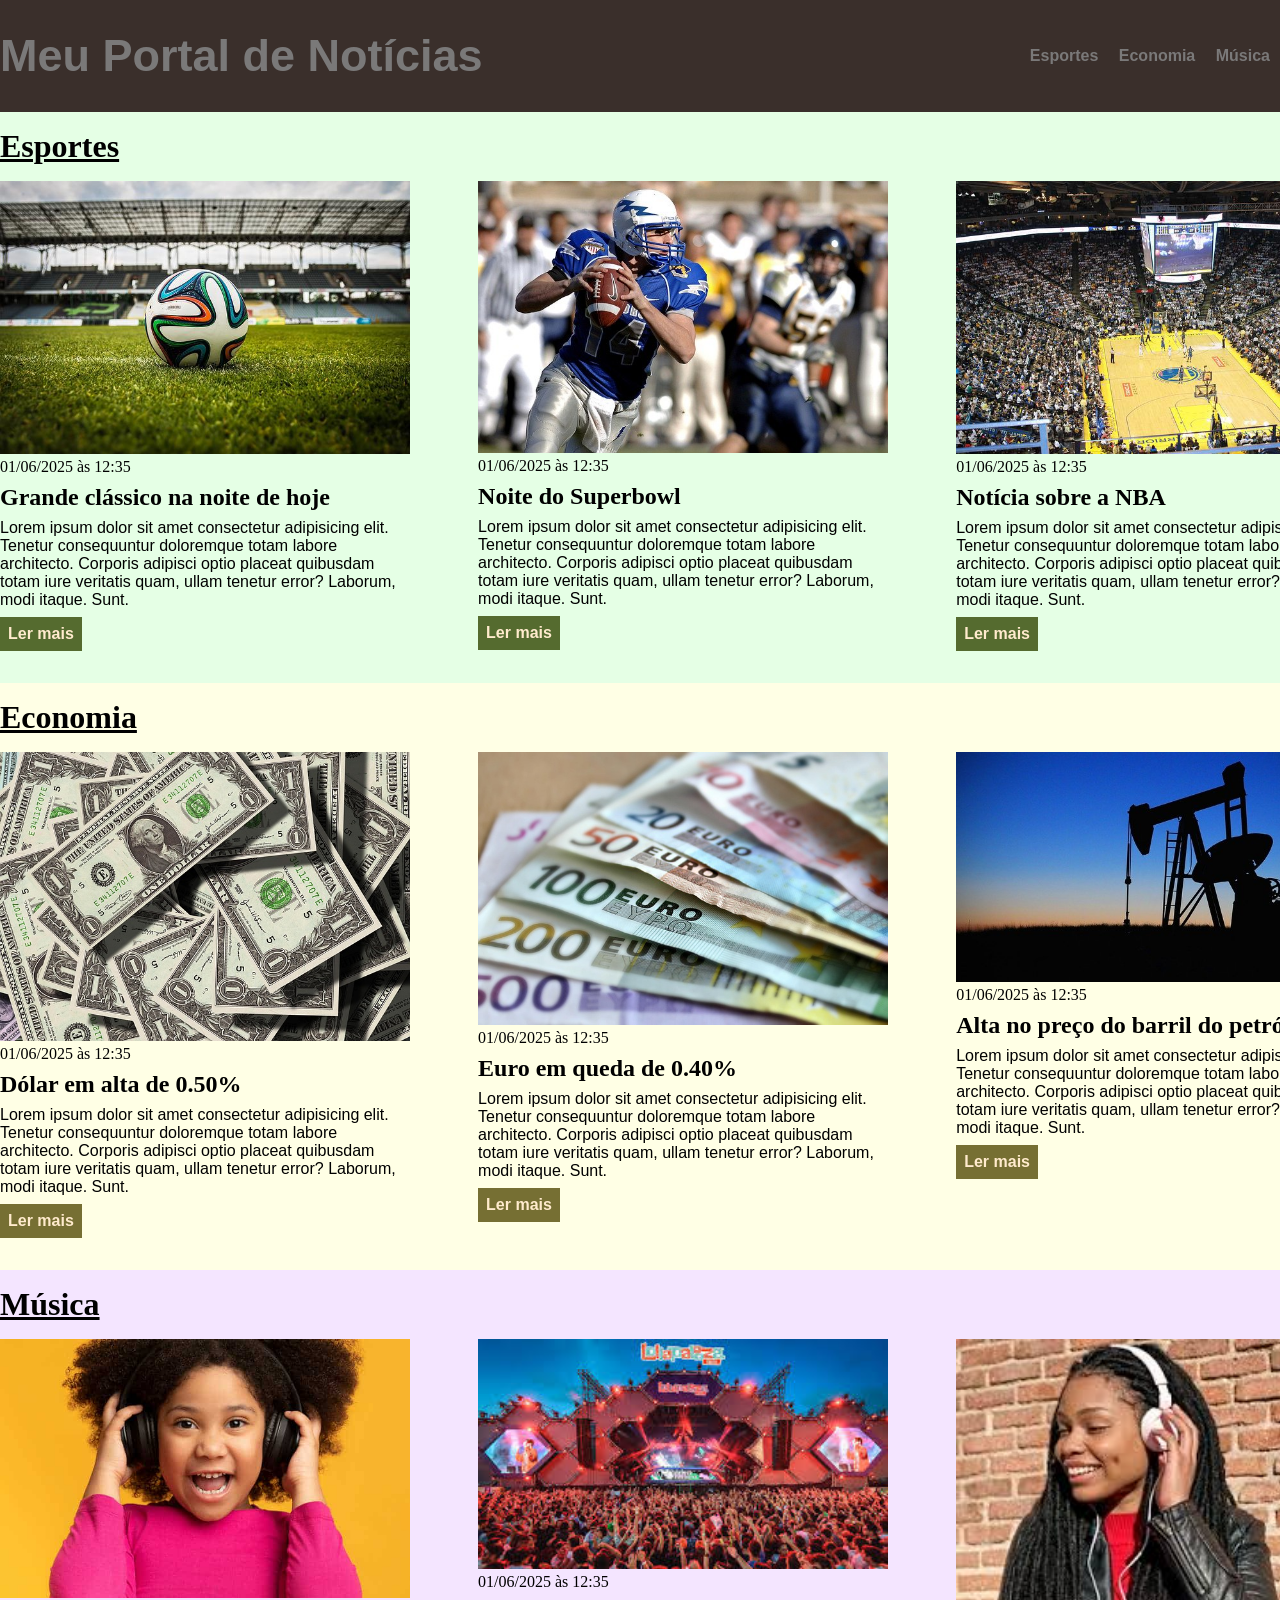
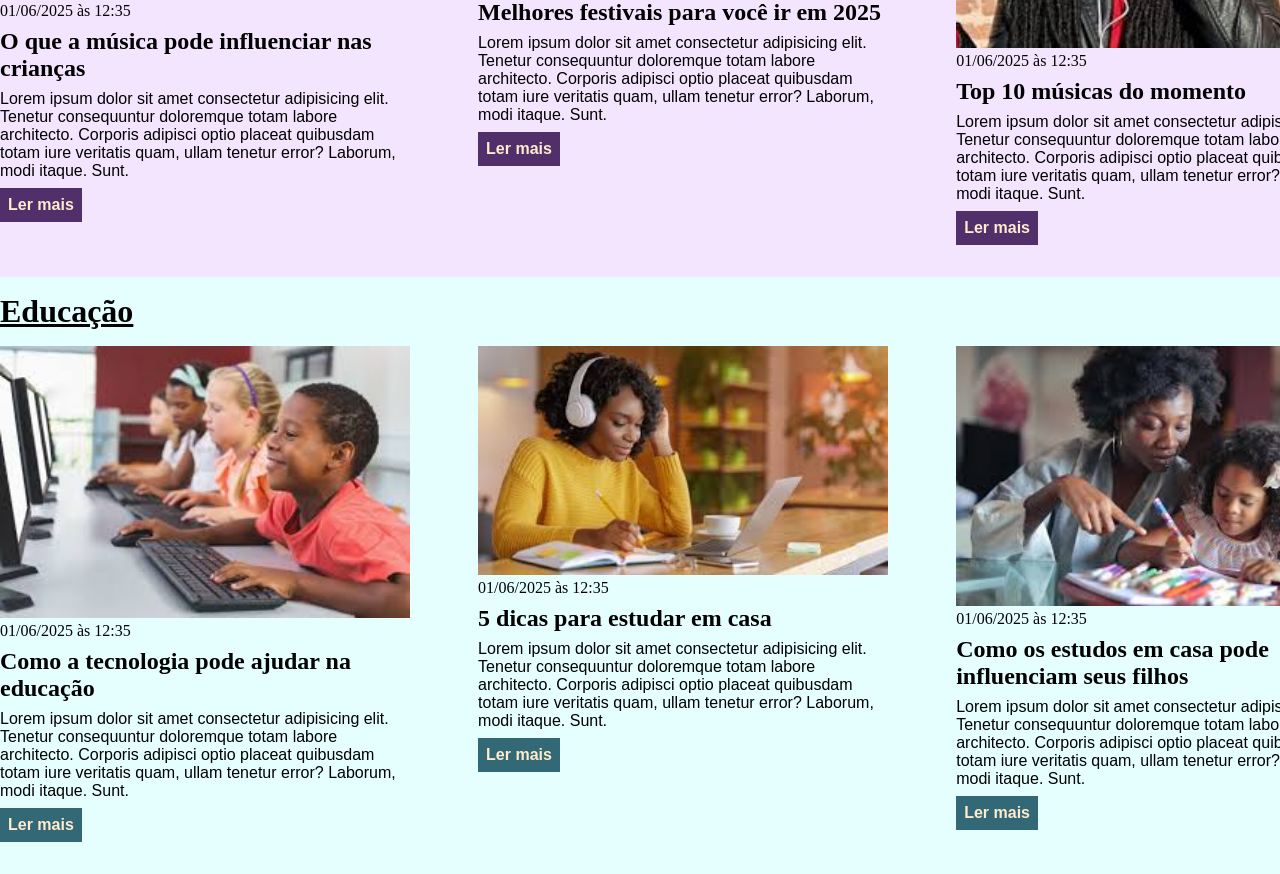
<file: Exercicio_CSS/index.html>
<!DOCTYPE html>
<html lang="pt-BR">
<head>
    <meta charset="UTF-8">
    <meta http-equiv="X-UA-Compatible" content="IE=edge">
    <meta name="viewport" content="width=device-width, initial-scale=1.0">
    <title>Meu portal de notícias</title>
    <link rel="stylesheet" href="./exercicio_css.css" />
</head>
<body>
    <header>
        <div class="conteiner">
        <h1>Meu Portal de Notícias</h1>
        <nav>
            <ul>
                <li>
                    <a href="#espor" title="Ir para a seção de esportes">Esportes</a>
                </li>
                <li>
                    <a href="#econo" title="Ir para a seção de economia">Economia</a>
                </li>
                <li>
                    <a href="#music" title="Ir para a seção de músicas">Música</a>
                </li>
                <li>
                    <a href="#educa" title="Ir para a seção de educação">Educação</a>
                </li>
            </ul>
        </nav>
        </div>
    </header>
    <section id="espor">
        <div class="conteiner">
            <h2>Esportes</h2>
                <div class="artigo">
                    <article>
                        <img src="./imagem/futebol.jpg" alt="Bola de futebol no gramado" />
                        <header>
                            <time>01/06/2025 às 12:35</time>
                        </header>
                        <h3>Grande clássico na noite de hoje</h3>
                        <p>
                            Lorem ipsum dolor sit amet consectetur adipisicing elit. Tenetur consequuntur doloremque totam labore architecto. Corporis adipisci optio placeat quibusdam totam iure veritatis quam, ullam tenetur error? Laborum, modi itaque. Sunt.
                        </p>
                        <a href="#" title="Leia a notícia completa">Ler mais</a>
                    </article>
                    <article>
                        <img src="./imagem/futebol-americano.jpg" alt="Jogador de futebol americano correndo com a bola na mão" />
                        <header>
                            <time>01/06/2025 às 12:35</time>
                        </header>
                        <h3>Noite do Superbowl</h3>
                        <p>
                            Lorem ipsum dolor sit amet consectetur adipisicing elit. Tenetur consequuntur doloremque totam labore architecto. Corporis adipisci optio placeat quibusdam totam iure veritatis quam, ullam tenetur error? Laborum, modi itaque. Sunt.
                        </p>
                        <a href="#" title="Leia a notícia completa">Ler mais</a>
                    </article>
                    <article>
                        <img src="./imagem/basquete.jpg" title="Vista aérea de uma quadra de basquete" />
                        <header>
                            <time>01/06/2025 às 12:35</time>
                        </header>
                        <h3>Notícia sobre a NBA</h3>
                        <p>
                            Lorem ipsum dolor sit amet consectetur adipisicing elit. Tenetur consequuntur doloremque totam labore architecto. Corporis adipisci optio placeat quibusdam totam iure veritatis quam, ullam tenetur error? Laborum, modi itaque. Sunt.
                        </p>
                        <a href="#" title="Leia a notícia completa">Ler mais</a>
                    </article>
                </div>
        </div>
    </section>
    <section id="econo">
        <div class="conteiner">
            <h2>Economia</h2>
                <div class="artigo">
                    <article>
                        <img src="./imagem/dolares.jpg" alt="Muitos dólares" />
                        <header>
                            <time>01/06/2025 às 12:35</time>
                        </header>
                        <h3>Dólar em alta de 0.50%</h3>
                        <p>
                            Lorem ipsum dolor sit amet consectetur adipisicing elit. Tenetur consequuntur doloremque totam labore architecto. Corporis adipisci optio placeat quibusdam totam iure veritatis quam, ullam tenetur error? Laborum, modi itaque. Sunt.
                        </p>
                        <a href="#" title="Leia a notícia completa">Ler mais</a>
                    </article>
                        <article>
                        <img src="./imagem/euro.jpg" alt="Várias notas de euro" />
                        <header>
                            <time>01/06/2025 às 12:35</time>
                        </header>
                        <h3>Euro em queda de 0.40%</h3>
                        <p>
                            Lorem ipsum dolor sit amet consectetur adipisicing elit. Tenetur consequuntur doloremque totam labore architecto. Corporis adipisci optio placeat quibusdam totam iure veritatis quam, ullam tenetur error? Laborum, modi itaque. Sunt.
                        </p>
                        <a href="#" title="Leia a notícia completa">Ler mais</a>
                    </article>
                    <article>
                        <img src="./imagem/petroleo.jpg" alt="Extração de petróleo" />
                        <header>
                            <time>01/06/2025 às 12:35</time>
                        </header>
                        <h3>Alta no preço do barril do petróleo</h3>
                        <p>
                            Lorem ipsum dolor sit amet consectetur adipisicing elit. Tenetur consequuntur doloremque totam labore architecto. Corporis adipisci optio placeat quibusdam totam iure veritatis quam, ullam tenetur error? Laborum, modi itaque. Sunt.
                            </p>
                        <a href="#" title="Leia a notícia completa">Ler mais</a>
                    </article>
                </div>
        </div>
    </section>
    <section id="music">
        <div class="conteiner">
            <h2>Música</h2>
                <div class="artigo">
                    <article>
                        <img src="./imagem/criança-com-fones-de-ouvido_.jpg" alt="Criança com fone de ouvido ouvindo música" />
                        <header>
                            <time>01/06/2025 às 12:35</time>
                        </header>
                        <h3>O que a música pode influenciar nas crianças</h3>
                        <p>
                            Lorem ipsum dolor sit amet consectetur adipisicing elit. Tenetur consequuntur doloremque totam labore architecto. Corporis adipisci optio placeat quibusdam totam iure veritatis quam, ullam tenetur error? Laborum, modi itaque. Sunt.
                        </p>
                        <a href="#" title="Leia a notícia completa">Ler mais</a>
                    </article>
                    <article>
                        <img src="./imagem/festival-musica.jpg" alt="Um show de música com varias pessoas" />
                        <header>
                            <time>01/06/2025 às 12:35</time>
                        </header>
                        <h3>Melhores festivais para você ir em 2025</h3>
                        <p>
                            Lorem ipsum dolor sit amet consectetur adipisicing elit. Tenetur consequuntur doloremque totam labore architecto. Corporis adipisci optio placeat quibusdam totam iure veritatis quam, ullam tenetur error? Laborum, modi itaque. Sunt.
                        </p>
                        <a href="#" title="Leia a notícia completa">Ler mais</a>
                    </article>
                    <article>
                        <img src="./imagem/mulher-musica.jpg" title="Uma mulher escutando música em um fone de ouvido" />
                        <header>
                            <time>01/06/2025 às 12:35</time>
                        </header>
                        <h3>Top 10 músicas do momento</h3>
                        <p>
                            Lorem ipsum dolor sit amet consectetur adipisicing elit. Tenetur consequuntur doloremque totam labore architecto. Corporis adipisci optio placeat quibusdam totam iure veritatis quam, ullam tenetur error? Laborum, modi itaque. Sunt.
                        </p>
                        <a href="#" title="Leia a notícia completa">Ler mais</a>
                    </article>
                </div>
        </div>
    </section>
    <section id="educa">
        <div class="conteiner">
            <h2>Educação</h2>
                <div class="artigo">
                    <article>
                        <img src="./imagem/educaçao-tecnologia.jpg" alt="Crianças estudando com computadodes" />
                        <header>
                            <time>01/06/2025 às 12:35</time>
                        </header>
                        <h3>Como a tecnologia pode ajudar na educação</h3>
                        <p>
                            Lorem ipsum dolor sit amet consectetur adipisicing elit. Tenetur consequuntur doloremque totam labore architecto. Corporis adipisci optio placeat quibusdam totam iure veritatis quam, ullam tenetur error? Laborum, modi itaque. Sunt.
                        </p>
                        <a href="#" title="Leia a notícia completa">Ler mais</a>
                    </article>
                    <article>
                        <img src="./imagem/mulher-estudo.jpg" alt="Uma mulher estudando" />
                        <header>
                            <time>01/06/2025 às 12:35</time>
                        </header>
                        <h3>5 dicas para estudar em casa</h3>
                        <p>
                            Lorem ipsum dolor sit amet consectetur adipisicing elit. Tenetur consequuntur doloremque totam labore architecto. Corporis adipisci optio placeat quibusdam totam iure veritatis quam, ullam tenetur error? Laborum, modi itaque. Sunt.
                        </p>
                        <a href="#" title="Leia a notícia completa">Ler mais</a>
                    </article>
                    <article>
                        <img src="./imagem/pais-ajudar-aducaçao.jpg" title="Uma mãe ajudando sua filha nos estudos" />
                        <header>
                            <time>01/06/2025 às 12:35</time>
                        </header>
                        <h3>Como os estudos em casa pode influenciam seus filhos</h3>
                        <p>
                            Lorem ipsum dolor sit amet consectetur adipisicing elit. Tenetur consequuntur doloremque totam labore architecto. Corporis adipisci optio placeat quibusdam totam iure veritatis quam, ullam tenetur error? Laborum, modi itaque. Sunt.
                        </p>
                        <a href="#" title="Leia a notícia completa">Ler mais</a>
                    </article>
                </div>
        </div>
    </section>
</body>
</html>
</file>
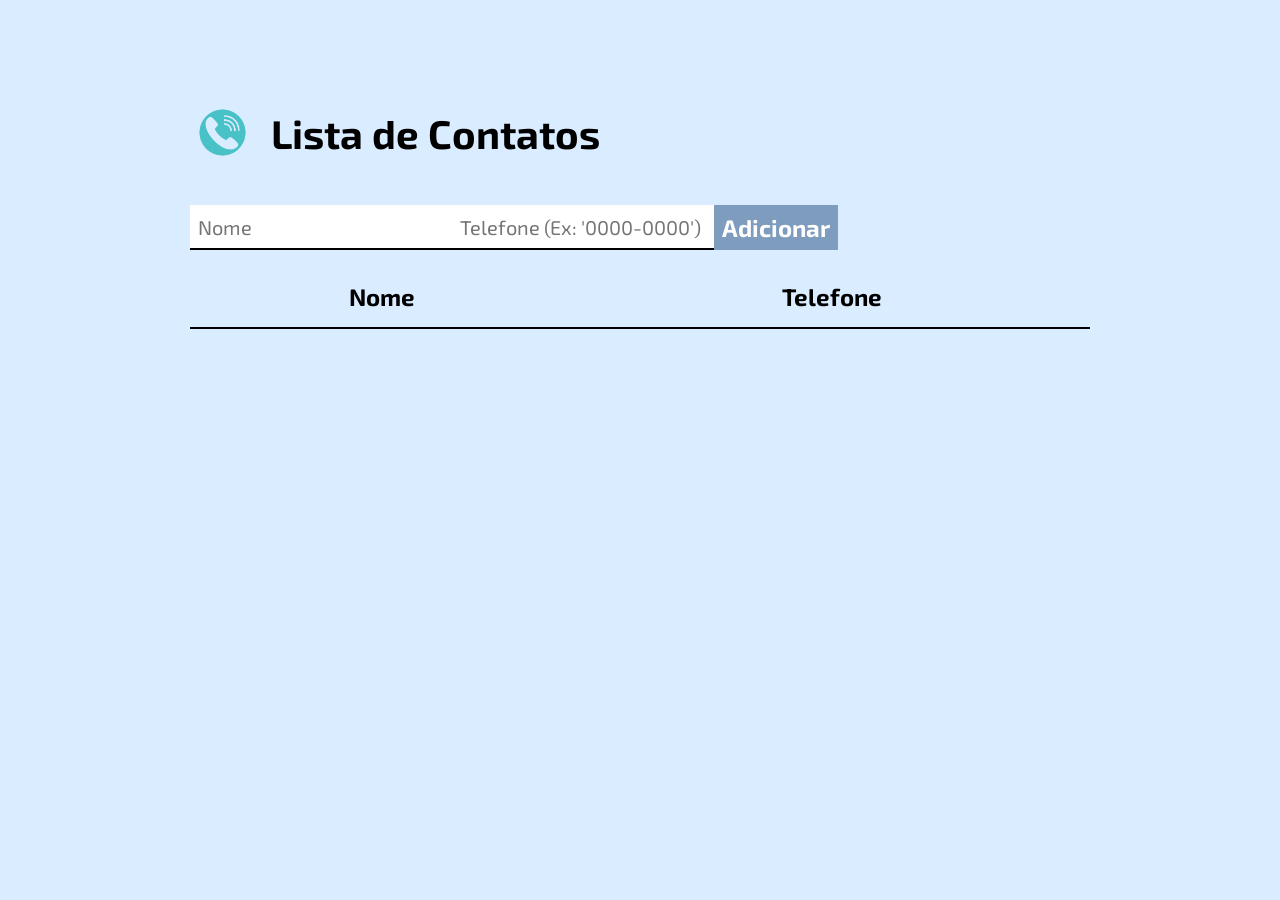
<file: Tabela-de Contatos/index.html>
<!DOCTYPE html>
<html lang="pt-br">
<head>
    <meta charset="UTF-8">
    <meta name="viewport" content="width=device-width, initial-scale=1.0">
    <title>Lista de Contatos</title>
    <link rel="preconnect" href="https://fonts.googleapis.com">
    <link rel="preconnect" href="https://fonts.gstatic.com" crossorigin>
    <link href="https://fonts.googleapis.com/css2?family=Exo+2:ital,wght@0,100..900;1,100..900&display=swap" rel="stylesheet">
    <link rel="stylesheet" href="./main.css" />
</head>
<body>
    <div class="conteiner">
        <header>
            <img src="./Imagens/Logo_Site.png" alt="telefone"/>
            <h1>Lista de Contatos</h1>
        </header>
        <form id="form-contato">
            <input type="text" id="contato-nome" required placeholder="Nome" />
            <input type="tel" id="contato-telefone" required placeholder="Telefone (Ex: '0000-0000')"/>
            <button type="submit">Adicionar</button>
        </form>
        <table cellspacing="0">
            <thead>
                <tr>
                    <th>Nome</th>
                    <th>Telefone</th>
                </tr>    
            </thead>
            <tbody>
            </tbody>
        </table>
    </div>
    <script src="./main.js"></script>
</body>
</html>
</file>
<file: Exercicio_CSS/exercicio_css.css>
* {
    box-sizing: border-box;
    margin: 0;
    padding: 0;
}

h1{
    font-family: Verdana, Geneva, Tahoma, sans-serif;
    font-size: 45px;
}

h2{
    font-family: Georgia, 'Times New Roman', Times, serif;
    text-decoration: underline;
}

h3{
    font-family: Georgia, 'Times New Roman', Times, serif;
}

body > header {
    background-color: rgb(58, 47, 43);
    padding: 30px 0;
    color: rgb(122, 121, 121);
}

header .conteiner{
    display: flex;
    align-items: center;
    justify-content: space-between;
}

header li {
    display: inline;
    font-family: Arial, Helvetica, sans-serif;
    font-weight: bold;
    margin-left: 16px;
}

header li a {
    color:rgb(122, 121, 121) ;
    text-decoration: none;
}

.conteiner {
    width: 1366px;
    margin: 0 auto 0 auto;
}

section .artigo {
    display: flex;
    flex-wrap: wrap;
    justify-content: space-between;
}

.artigo article img {
    /*height: 180px;*/
    width: 100%;
}

.artigo article {
    width: 30%;
}

section {
    padding: 16px 0;
}

section h2,
.artigo article {
    margin-bottom: 16px;
}

.artigo article h3{
    margin-top: 8px;
    margin-bottom: 8px;
}

.artigo article a {
    background-color: cornflowerblue;
    color:blanchedalmond;
    padding: 8px;
    display:inline-block;
    text-decoration: none;
    font-weight: bold;
    margin-top: 8px;
}

.artigo article a:hover {
    text-decoration: underline;
}

.artigo article p ,
.artigo article a {
    font-family: Arial, Helvetica, sans-serif;
}

.artigo article h3 {
    font-size: 24px;
}

section h2 {
    font-size: 32px;
}

#espor {
    background-color: rgba(0, 255, 0, 0.1);
}

#espor .artigo article a {
    background-color: darkolivegreen;
}

#econo {
    background-color: rgba(255, 255, 0, 0.1);
}

#econo .artigo article a {
    background-color: rgb(118, 111, 51);
}

#music {
    background-color: rgba(144, 0, 255, 0.1);
}

#music .artigo article a {
    background-color: rgb(81, 47, 107);
}

#educa {
    background-color: rgba(0, 255, 247, 0.1);
}

#educa .artigo article a {
    background-color: rgb(51, 104, 118);
}
</file>
<file: Tabela-de Contatos/main.css>
* {
    margin: 0;
    padding: 0;
    box-sizing: 0;
    font-family: 'Exo 2','sans-serif';
}

body {
    background-color: #daecff;
    padding-top: 100px;
}

header {
    display: flex;
    align-items: center;
    margin-bottom: 40px;
}

header img {
    height: 65px;
    margin-right: 16px;
}

header h1 {
    font-size: 40px;
    font-weight: bold;
}

.conteiner {
    max-width: 900px;
    width: 100%;
    margin: 0 auto;
}

form {
    display: flex;
    max-width: 640px;
    width: 100%;
    justify-content: space-between;
    margin-bottom: 16px;
}

form input {
    font-size: 20px;
    background-color: #fff;
    border: none;
    border-bottom: 2px solid #000;
    padding: 8px;
}

form button {
    background-color: #7e9cbd;
    color: #fff;
    font-size: 24px;
    font-weight: bold;
    border: none;
    cursor: pointer;
    padding: 8px;
}

table {
    width: 100%;
}

table th {
    border-bottom: 2px solid #000;
    padding: 16px;
    font-size: 24px;
    font-weight: bold;
}

table tbody {
    padding: 16px;
    font-size: 24px;
    text-align: center;
}
</file>
